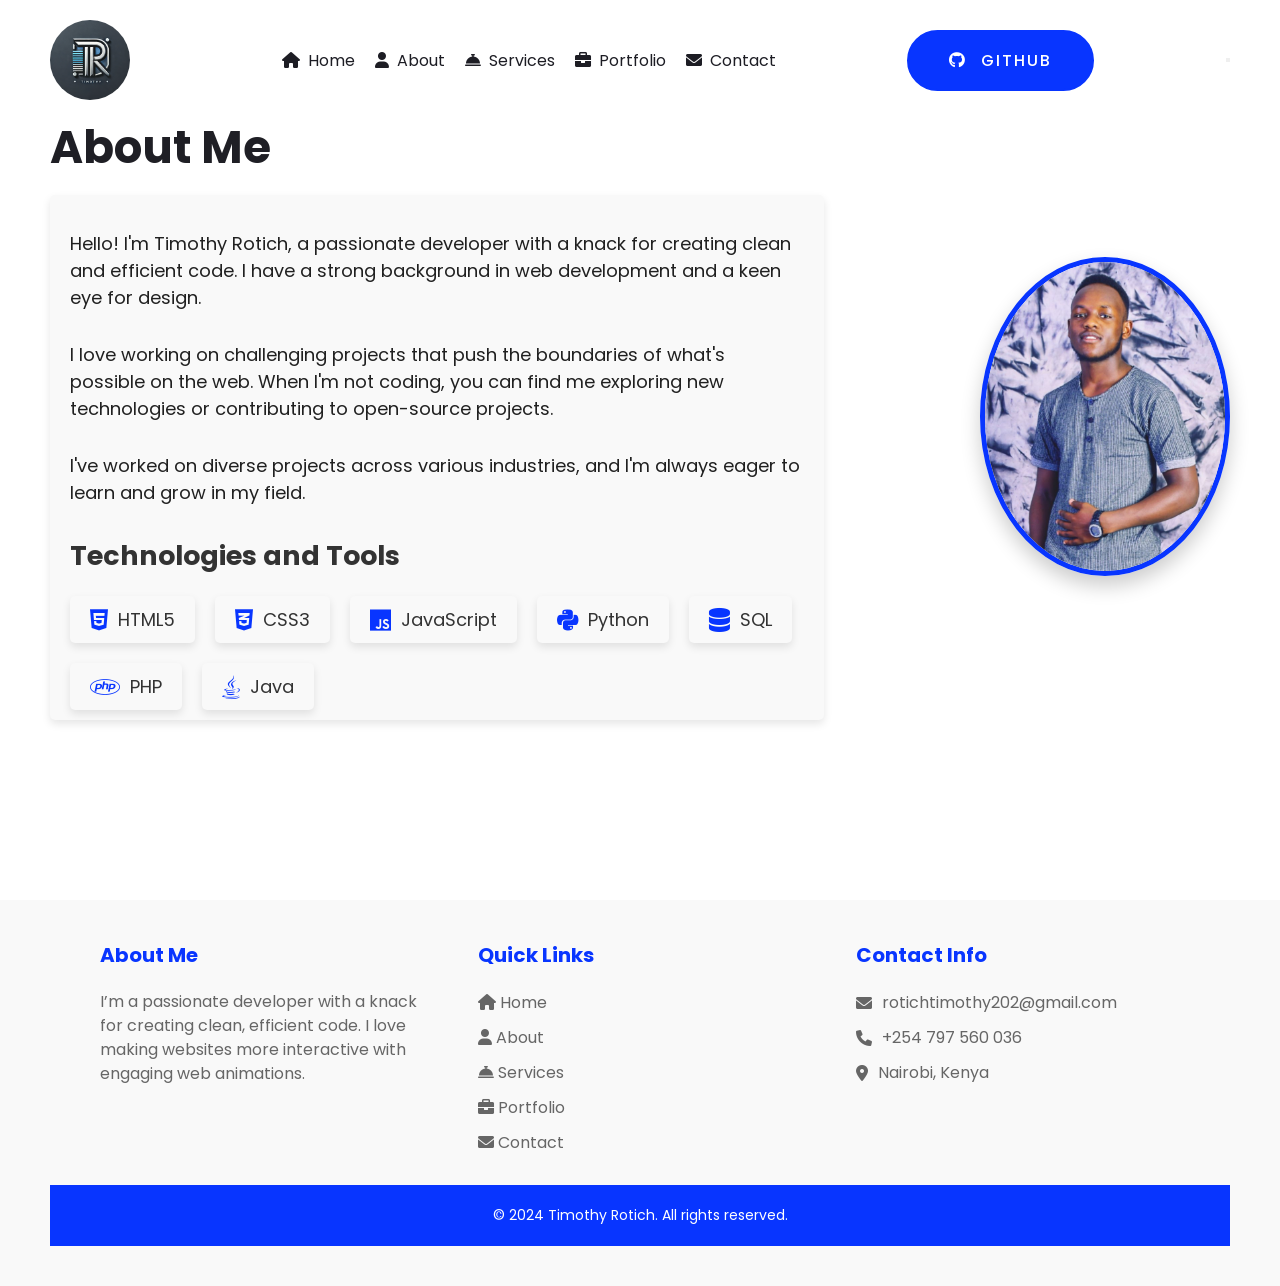
<file: about.html>
<!DOCTYPE html>
<html lang="en">
<head>
    <meta charset="UTF-8" />
    <meta name="description" content="Learn more about Timothy Rotich, a passionate developer specializing in web development and design." />
    <meta name="keywords" content="Timothy Rotich, About, Developer, Web Development" />
    <meta property="og:title" content="About Me - Timothy Rotich" />
    <meta property="og:description" content="Learn more about Timothy Rotich, a passionate developer specializing in web development and design." />
    <meta property="og:image" content="about_me.jpg" />
    <meta property="og:url" content="https://rotichtimothy.github.io/about.html" />
    <meta name="twitter:card" content="summary_large_image" />
    <title>About Me - Timothy Rotich</title>
    <link rel="stylesheet" href="style.css" />
    <link rel="preload" href="https://cdnjs.cloudflare.com/ajax/libs/font-awesome/6.0.0-beta3/css/all.min.css" as="style" onload="this.onload=null;this.rel='stylesheet'">
</head>
<body>
    <div id="loader" class="loader">
        <div class="spinner"></div>
    </div>
    <header class="hero animate">
        <nav class="animate">
            <div class="nav-left">
                <a href="index.html" class="logo"><img src="logo.webp" alt="Logo"></a>
            </div>
            <div class="nav-middle">
                <ul>
                    <li><a href="index.html"><i class="fas fa-home"></i> Home</a></li>
                    <li><a href="about.html"><i class="fas fa-user"></i> About</a></li>
                    <li><a href="services.html"><i class="fas fa-concierge-bell"></i> Services</a></li>
                    <li><a href="portfolio.html"><i class="fas fa-briefcase"></i> Portfolio</a></li>
                    <li><a href="contact.html"><i class="fas fa-envelope"></i> Contact</a></li>
                </ul>
            </div>
            <div class="nav-right">
                <a href="https://github.com/rotichtimothy" class="btn"><i class="fab fa-github"></i> GitHub</a>
            </div>
            <button class="nav-toggle" aria-label="toggle navigation">
                <span class="hamburger"></span>
            </button>
        </nav>
        <div class="content-wrapper">
            <div class="content animate">
                <h1>About Me</h1>
                <div class="about-text">
                    <p>
                        Hello! I'm Timothy Rotich, a passionate developer with a knack for creating clean and efficient code. I have a strong background in web development and a keen eye for design.
                    </p>
                    <p>
                        I love working on challenging projects that push the boundaries of what's possible on the web. When I'm not coding, you can find me exploring new technologies or contributing to open-source projects.
                    </p>
                    <p>
                        I've worked on diverse projects across various industries, and I'm always eager to learn and grow in my field.
                    </p>
                    <h2>Technologies and Tools</h2>
                    <div class="tech-tools">
                        <div class="tech-item">
                            <i class="fab fa-html5"></i>
                            <span>HTML5</span>
                        </div>
                        <div class="tech-item">
                            <i class="fab fa-css3-alt"></i>
                            <span>CSS3</span>
                        </div>
                        <div class="tech-item">
                            <i class="fab fa-js"></i>
                            <span>JavaScript</span>
                        </div>
                        <div class="tech-item">
                            <i class="fab fa-python"></i>
                            <span>Python</span>
                        </div>
                        <div class="tech-item">
                            <i class="fas fa-database"></i>
                            <span>SQL</span>
                        </div>
                        <div class="tech-item">
                            <i class="fab fa-php"></i>
                            <span>PHP</span>
                        </div>
                        <div class="tech-item">
                            <i class="fab fa-java"></i>
                            <span>Java</span>
                        </div>
                    </div>
                </div>
            </div>
            <div class="photo profile-photo animate">
                <img src="about_me.jpg" alt="About" />
            </div>
        </div>
    </header>
    <footer>
        <div class="footer-container">
            <div class="footer-left">
                <h3>About Me</h3>
                <p>
                    I’m a passionate developer with a knack for creating clean, efficient code.
                    I love making websites more interactive with engaging web animations.
                </p>
            </div>
            <div class="footer-middle">
                <h3>Quick Links</h3>
                <ul>
                    <li><a href="index.html"><i class="fas fa-home"></i> Home</a></li>
                    <li><a href="about.html"><i class="fas fa-user"></i> About</a></li>
                    <li><a href="services.html"><i class="fas fa-concierge-bell"></i> Services</a></li>
                    <li><a href="portfolio.html"><i class="fas fa-briefcase"></i> Portfolio</a></li>
                    <li><a href="contact.html"><i class="fas fa-envelope"></i> Contact</a></li>
                </ul>
            </div>
            <div class="footer-right">
                <h3>Contact Info</h3>
                <ul>
                    <li><i class="fas fa-envelope"></i> rotichtimothy202@gmail.com</li>
                    <li><i class="fas fa-phone"></i> +254 797 560 036</li>
                    <li><i class="fas fa-map-marker-alt"></i> Nairobi, Kenya</li>
                </ul>
            </div>
        </div>
        <div class="footer-bottom">
            <p>&copy; 2024 Timothy Rotich. All rights reserved.</p>
        </div>
    </footer>
    <script defer>
        window.addEventListener("load", function () {
            const loader = document.getElementById("loader");
            loader.style.display = "none";
            document.querySelectorAll('.animate').forEach(element => {
                element.classList.add('fade-in');
            });
        });

        document.querySelector('.nav-toggle').addEventListener('click', () => {
            document.querySelector('nav ul').classList.toggle('active');
        });
    </script>
</body>
</html>
</file>
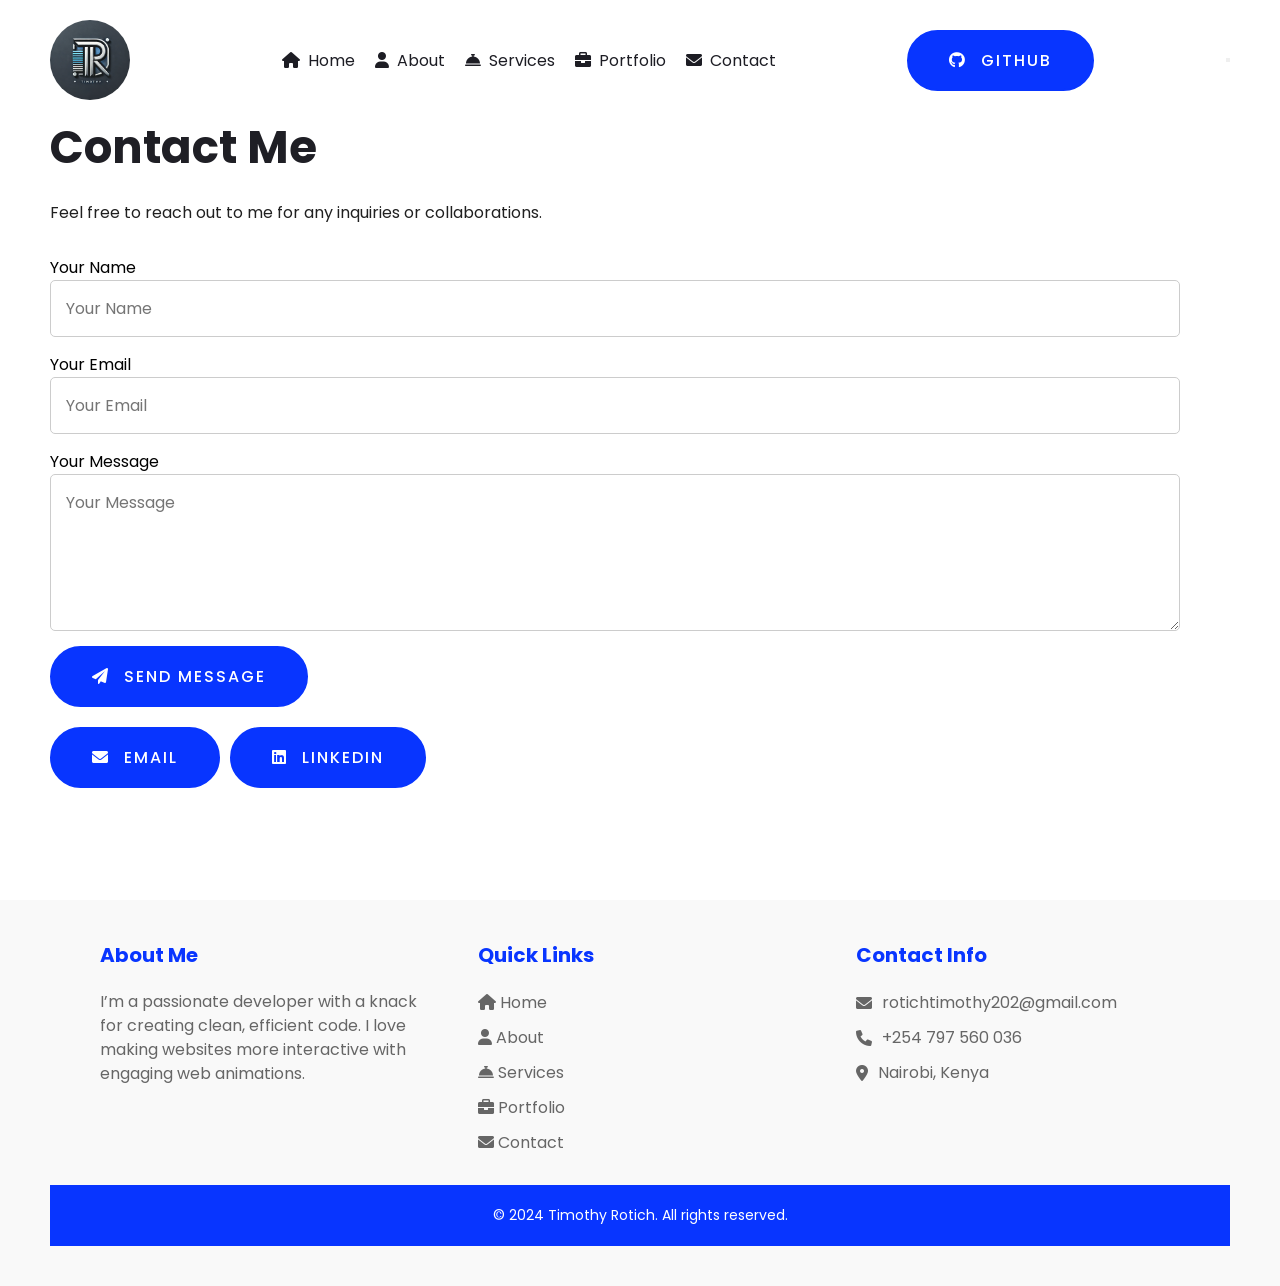
<file: contact.html>
<!DOCTYPE html>
<html lang="en">
<head>
    <meta charset="UTF-8" />
    <meta name="description" content="Contact Timothy Rotich for inquiries, collaborations, or project discussions. Let's connect!" />
    <meta name="keywords" content="Timothy Rotich, Contact, Web Development, Inquiries" />
    <meta property="og:title" content="Contact - Timothy Rotich" />
    <meta property="og:description" content="Contact Timothy Rotich for inquiries, collaborations, or project discussions. Let's connect!" />
    <meta property="og:image" content="path/to/your/image.jpg" />
    <meta property="og:url" content="https://rotichtimothy.github.io/contact.html" />
    <meta name="twitter:card" content="summary_large_image" />
    <title>Contact - Timothy Rotich</title>
    <link rel="stylesheet" href="style.css" />
    <link rel="preload" href="https://cdnjs.cloudflare.com/ajax/libs/font-awesome/6.0.0-beta3/css/all.min.css" as="style" onload="this.onload=null;this.rel='stylesheet'">
</head>
<body>
    <div id="loader" class="loader">
        <div class="spinner"></div>
    </div>
    <header class="hero animate">
        <nav class="animate">
            <div class="nav-left">
                <a href="index.html" class="logo"><img src="logo.webp" alt="Logo"></a>
            </div>
            <div class="nav-middle">
                <ul>
                    <li><a href="index.html"><i class="fas fa-home"></i> Home</a></li>
                    <li><a href="about.html"><i class="fas fa-user"></i> About</a></li>
                    <li><a href="services.html"><i class="fas fa-concierge-bell"></i> Services</a></li>
                    <li><a href="portfolio.html"><i class="fas fa-briefcase"></i> Portfolio</a></li>
                    <li><a href="contact.html"><i class="fas fa-envelope"></i> Contact</a></li>
                </ul>
            </div>
            <div class="nav-right">
                <a href="https://github.com/rotichtimothy" class="btn"><i class="fab fa-github"></i> GitHub</a>
            </div>
            <button class="nav-toggle" aria-label="toggle navigation">
                <span class="hamburger"></span>
            </button>
        </nav>
        <div class="content-wrapper">
            <div class="content animate">
                <h1>Contact Me</h1>
                <p>
                    Feel free to reach out to me for any inquiries or collaborations.
                </p>
                <form action="https://api.web3forms.com/submit" method="POST">
                    <input type="hidden" name="access_key" value="8ccf4cca-5c64-4b4d-85c8-927ecf9c5c9b" />
                    <label for="name">Your Name</label>
                    <input type="text" name="name" id="name" placeholder="Your Name" required />
                    <label for="email">Your Email</label>
                    <input type="email" name="email" id="email" placeholder="Your Email" required />
                    <label for="message">Your Message</label>
                    <textarea name="message" id="message" placeholder="Your Message" rows="5" required></textarea>
                    <button type="submit" class="btn"><i class="fas fa-paper-plane"></i> Send Message</button>
                </form>
                <div class="social-links animate">
                    <a href="mailto:rotichtimothy202@gmail.com" class="btn"><i class="fas fa-envelope"></i> Email</a>
                    <a href="https://www.linkedin.com/in/timothy-rotich-ab414a2a7/" class="btn"><i class="fab fa-linkedin"></i> LinkedIn</a>
                </div>
            </div>
        </div>
    </header>
    <footer>
        <div class="footer-container">
            <div class="footer-left">
                <h3>About Me</h3>
                <p>
                    I’m a passionate developer with a knack for creating clean, efficient code.
                    I love making websites more interactive with engaging web animations.
                </p>
            </div>
            <div class="footer-middle">
                <h3>Quick Links</h3>
                <ul>
                    <li><a href="index.html"><i class="fas fa-home"></i> Home</a></li>
                    <li><a href="about.html"><i class="fas fa-user"></i> About</a></li>
                    <li><a href="services.html"><i class="fas fa-concierge-bell"></i> Services</a></li>
                    <li><a href="portfolio.html"><i class="fas fa-briefcase"></i> Portfolio</a></li>
                    <li><a href="contact.html"><i class="fas fa-envelope"></i> Contact</a></li>
                </ul>
            </div>
            <div class="footer-right">
                <h3>Contact Info</h3>
                <ul>
                    <li><i class="fas fa-envelope"></i> rotichtimothy202@gmail.com</li>
                    <li><i class="fas fa-phone"></i> +254 797 560 036</li>
                    <li><i class="fas fa-map-marker-alt"></i> Nairobi, Kenya</li>
                </ul>
            </div>
        </div>
        <div class="footer-bottom">
            <p>&copy; 2024 Timothy Rotich. All rights reserved.</p>
        </div>
    </footer>
    <script defer>
        window.addEventListener("load", function () {
            const loader = document.getElementById("loader");
            loader.style.display = "none";
            document.querySelectorAll('.animate').forEach(element => {
                element.classList.add('fade-in');
            });
        });

        document.querySelector('.nav-toggle').addEventListener('click', () => {
            document.querySelector('nav ul').classList.toggle('active');
        });
    </script>
</body>
</html>
</file>
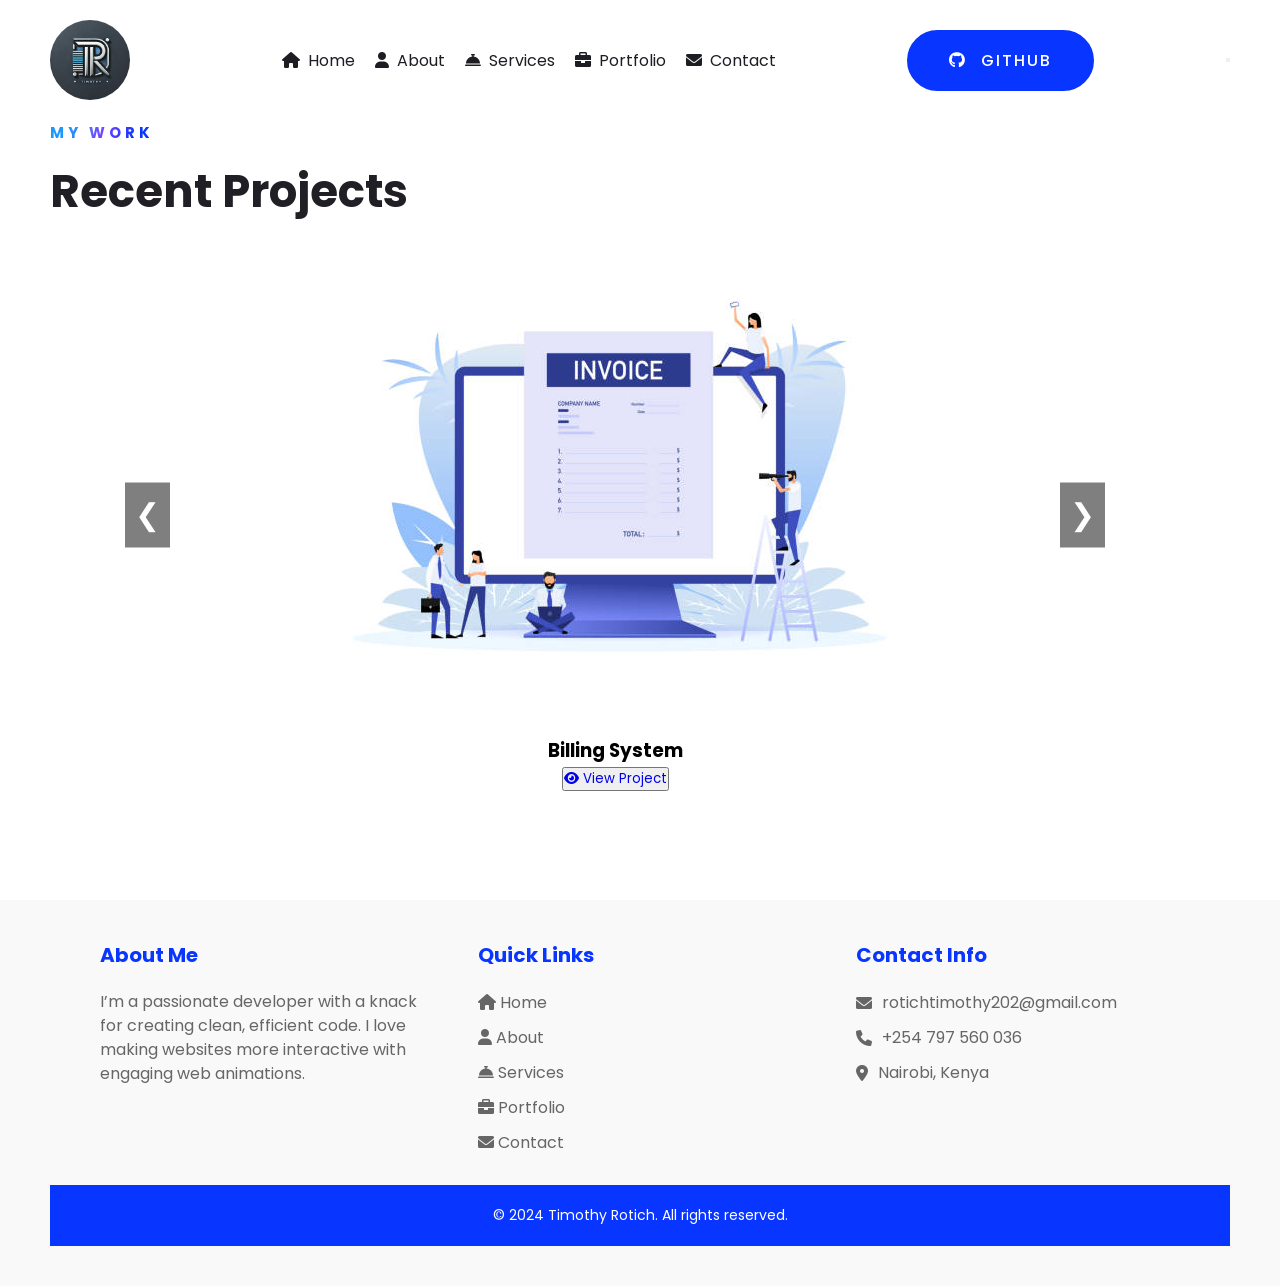
<file: portfolio.html>
<!DOCTYPE html>
<html lang="en">
<head>
    <meta charset="UTF-8" />
    <meta name="description" content="Explore the portfolio of Timothy Rotich, showcasing projects in web development, software engineering, and more." />
    <meta name="keywords" content="Timothy Rotich, Portfolio, Projects, Web Development" />
    <meta property="og:title" content="Portfolio - Timothy Rotich" />
    <meta property="og:description" content="Explore the portfolio of Timothy Rotich, showcasing projects in web development, software engineering, and more." />
    <meta property="og:image" content="path/to/your/image.jpg" />
    <meta property="og:url" content="https://rotichtimothy.github.io/portfolio.html" />
    <meta name="twitter:card" content="summary_large_image" />
    <title>Portfolio - Timothy Rotich</title>
    <link rel="stylesheet" href="style.css" />
    <link rel="preload" href="https://cdnjs.cloudflare.com/ajax/libs/font-awesome/6.0.0-beta3/css/all.min.css" as="style" onload="this.onload=null;this.rel='stylesheet'">
</head>
<body>
    <div id="loader" class="loader">
        <div class="spinner"></div>
    </div>
    <header class="hero animate">
        <nav class="animate">
            <div class="nav-left">
                <a href="index.html" class="logo"><img src="logo.webp" alt="Logo"></a>
            </div>
            <div class="nav-middle">
                <ul>
                    <li><a href="index.html"><i class="fas fa-home"></i> Home</a></li>
                    <li><a href="about.html"><i class="fas fa-user"></i> About</a></li>
                    <li><a href="services.html"><i class="fas fa-concierge-bell"></i> Services</a></li>
                    <li><a href="portfolio.html"><i class="fas fa-briefcase"></i> Portfolio</a></li>
                    <li><a href="contact.html"><i class="fas fa-envelope"></i> Contact</a></li>
                </ul>
            </div>
            <div class="nav-right">
                <a href="https://github.com/rotichtimothy" class="btn"><i class="fab fa-github"></i> GitHub</a>
            </div>
            <button class="nav-toggle" aria-label="toggle navigation">
                <span class="hamburger"></span>
            </button>
        </nav>
        <div class="content-wrapper">
            <div class="content animate">
                <h2 class="title">My Work</h2>
                <h1>Recent Projects</h1>
                <div class="portfolio-carousel">
                    <div class="carousel-inner">
                        <div class="carousel-item active">
                            <img src="billing-system.jpg" alt="Billing System" />
                            <h3>Billing System</h3>
                            <button><a href="https://rotichtimothy.github.io/Billing-System/" target="_blank" class="project-btn"><i class="fas fa-eye"></i> View Project</a></button>
                        </div>
                        <div class="carousel-item">
                            <img src="currency-converter.jpg" alt="Currency Converter" />
                            <h3>Currency Converter</h3>
                            <button><a href="https://rotichtimothy.github.io/Currency-Converter/" target="_blank" class="project-btn"><i class="fas fa-eye"></i> View Project</a></button>
                        </div>
                        <div class="carousel-item">
                            <img src="password-generator.jpg" alt="Password Generator" />
                            <h3>Password Generator</h3>
                            <button><a href="https://rotichtimothy.github.io/Password-Generator/" target="_blank" class="project-btn"><i class="fas fa-eye"></i> View Project</a></button>
                        </div>
                        <div class="carousel-item">
                            <img src="password-strength.jpg" alt="Password Strength Checker" />
                            <h3>Password Strength Checker</h3>
                            <button><a href="https://rotichtimothy.github.io/Password-Strength-Checker/" target="_blank" class="project-btn"><i class="fas fa-eye"></i> View Project</a></button>
                        </div>
                        <div class="carousel-item">
                            <img src="note-app.jpg" alt="Note App" />
                            <h3>Note App</h3>
                            <button><a href="https://rotichtimothy.github.io/Note-App/" target="_blank" class="project-btn"><i class="fas fa-eye"></i> View Project</a></button>
                        </div>
                        <div class="carousel-item">
                            <img src="quiz.jpg" alt="QuizMaster" />
                            <h3>QuizMaster</h3>
                            <button><a href="https://rotichtimothy.github.io/QuizMaster/" target="_blank" class="project-btn"><i class="fas fa-eye"></i> View Project</a></button>
                        </div>
                        <div class="carousel-item">
                            <img src="countdown.jpg" alt="Countdown Timer" />
                            <h3>Countdown Timer</h3>
                            <button><a href="https://rotichtimothy.github.io/countdown-timer/" target="_blank" class="project-btn"><i class="fas fa-eye"></i> View Project</a></button>
                        </div>
                        <div class="carousel-item">
                            <img src="timer.jpg" alt="Timer" />
                            <h3>Timer</h3>
                            <button><a href="https://rotichtimothy.github.io/timer/" target="_blank" class="project-btn"><i class="fas fa-eye"></i> View Project</a></button>
                        </div>
                        <div class="carousel-item">
                            <img src="digital-clock.jpg" alt="Digital Clock" />
                            <h3>Digital Clock</h3>
                            <button><a href="https://rotichtimothy.github.io/Digital-Clock/" target="_blank" class="project-btn"><i class="fas fa-eye"></i> View Project</a></button>
                        </div>
                    </div>
                    <button class="carousel-control-prev" onclick="plusSlides(-1)">&#10094;</button>
                    <button class="carousel-control-next" onclick="plusSlides(1)">&#10095;</button>
                </div>
            </div>
        </div>
    </header>
    <footer>
        <div class="footer-container">
            <div class="footer-left">
                <h3>About Me</h3>
                <p>
                    I’m a passionate developer with a knack for creating clean, efficient code.
                    I love making websites more interactive with engaging web animations.
                </p>
            </div>
            <div class="footer-middle">
                <h3>Quick Links</h3>
                <ul>
                    <li><a href="index.html"><i class="fas fa-home"></i> Home</a></li>
                    <li><a href="about.html"><i class="fas fa-user"></i> About</a></li>
                    <li><a href="services.html"><i class="fas fa-concierge-bell"></i> Services</a></li>
                    <li><a href="portfolio.html"><i class="fas fa-briefcase"></i> Portfolio</a></li>
                    <li><a href="contact.html"><i class="fas fa-envelope"></i> Contact</a></li>
                </ul>
            </div>
            <div class="footer-right">
                <h3>Contact Info</h3>
                <ul>
                    <li><i class="fas fa-envelope"></i> rotichtimothy202@gmail.com</li>
                    <li><i class="fas fa-phone"></i> +254 797 560 036</li>
                    <li><i class="fas fa-map-marker-alt"></i> Nairobi, Kenya</li>
                </ul>
            </div>
        </div>
        <div class="footer-bottom">
            <p>&copy; 2024 Timothy Rotich. All rights reserved.</p>
        </div>
    </footer>
    <script defer>
        window.addEventListener("load", function () {
            const loader = document.getElementById("loader");
            loader.style.display = "none";
            document.querySelectorAll('.animate').forEach(element => {
                element.classList.add('fade-in');
            });
        });

        document.querySelector('.nav-toggle').addEventListener('click', () => {
            document.querySelector('nav ul').classList.toggle('active');
        });

        let slideIndex = 1;
        showSlides(slideIndex);

        function plusSlides(n) {
            showSlides(slideIndex += n);
        }

        function showSlides(n) {
            let i;
            let slides = document.getElementsByClassName("carousel-item");
            if (n > slides.length) {slideIndex = 1}
            if (n < 1) {slideIndex = slides.length}
            for (i = 0; i < slides.length; i++) {
                slides[i].style.display = "none";
            }
            slides[slideIndex-1].style.display = "block";
        }
    </script>
</body>
</html>
</file>
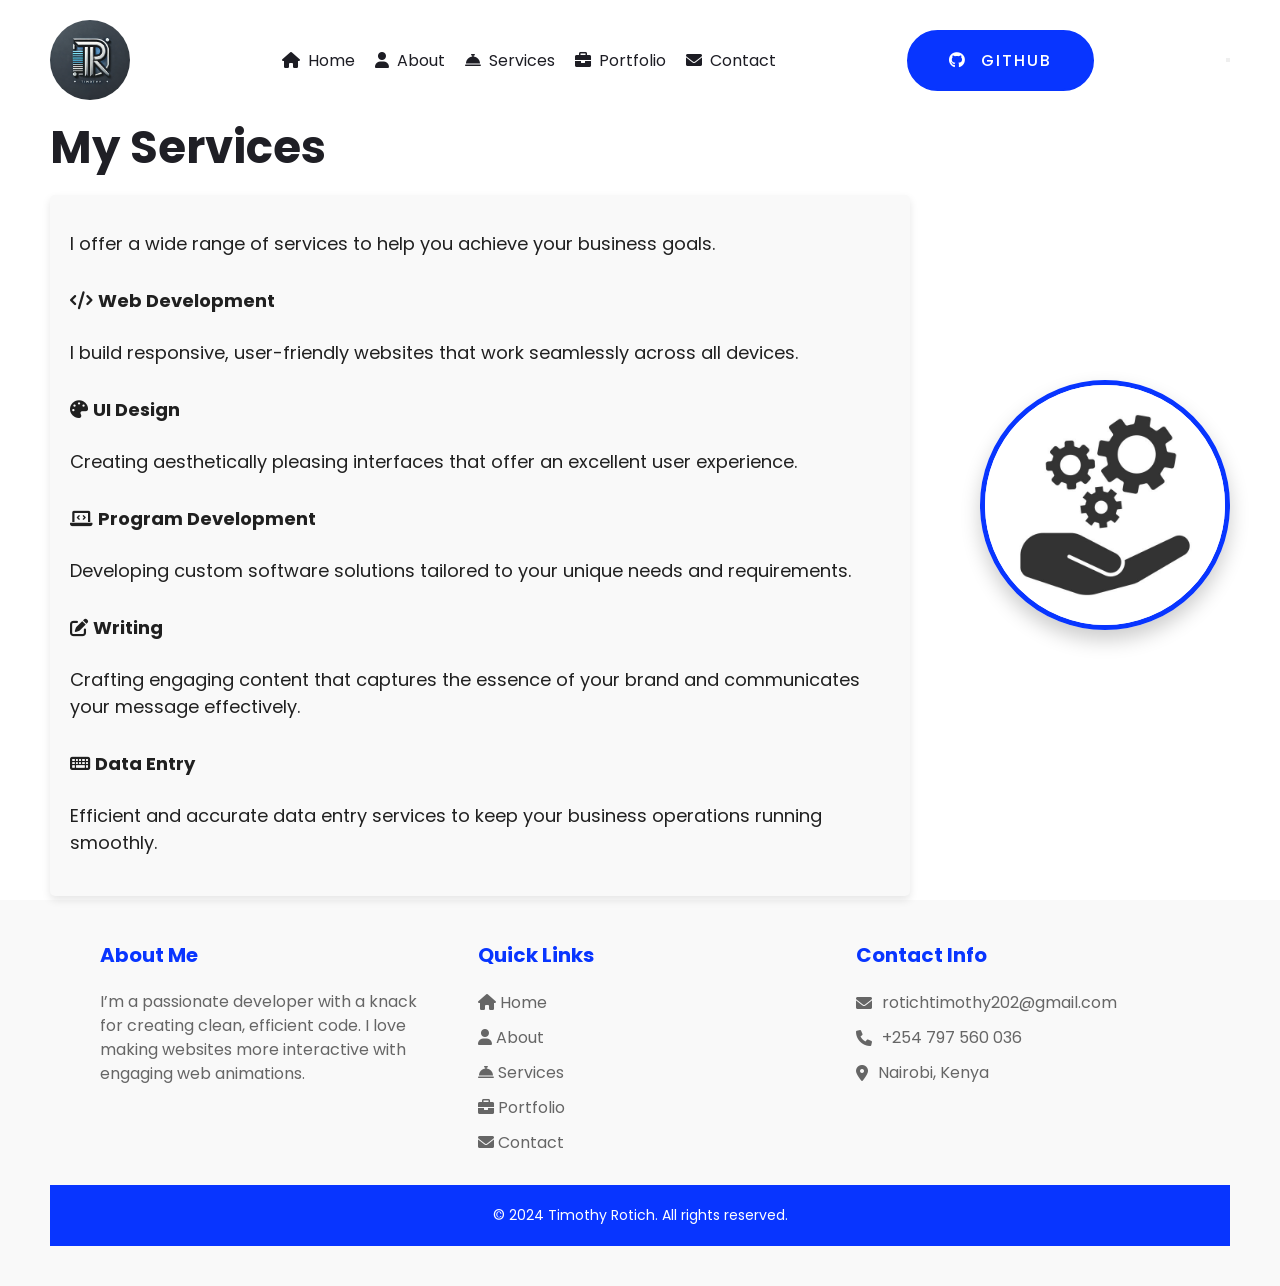
<file: services.html>
<!DOCTYPE html>
<html lang="en">
<head>
    <meta charset="UTF-8" />
    <meta name="description" content="Explore the services offered by Timothy Rotich, including web development, UI design, and more." />
    <meta name="keywords" content="Timothy Rotich, Services, Web Development, UI Design" />
    <meta property="og:title" content="Services - Timothy Rotich" />
    <meta property="og:description" content="Explore the services offered by Timothy Rotich, including web development, UI design, and more." />
    <meta property="og:image" content="path/to/your/image.jpg" />
    <meta property="og:url" content="https://rotichtimothy.github.io/services.html" />
    <meta name="twitter:card" content="summary_large_image" />
    <title>Services - Timothy Rotich</title>
    <link rel="stylesheet" href="style.css" />
    <link rel="preload" href="https://cdnjs.cloudflare.com/ajax/libs/font-awesome/6.0.0-beta3/css/all.min.css" as="style" onload="this.onload=null;this.rel='stylesheet'">
</head>
<body>
    <div id="loader" class="loader">
        <div class="spinner"></div>
    </div>
    <header class="hero animate">
        <nav class="animate">
            <div class="nav-left">
                <a href="index.html" class="logo"><img src="logo.webp" alt="Logo"></a>
            </div>
            <div class="nav-middle">
                <ul>
                    <li><a href="index.html"><i class="fas fa-home"></i> Home</a></li>
                    <li><a href="about.html"><i class="fas fa-user"></i> About</a></li>
                    <li><a href="services.html"><i class="fas fa-concierge-bell"></i> Services</a></li>
                    <li><a href="portfolio.html"><i class="fas fa-briefcase"></i> Portfolio</a></li>
                    <li><a href="contact.html"><i class="fas fa-envelope"></i> Contact</a></li>
                </ul>
            </div>
            <div class="nav-right">
                <a href="https://github.com/rotichtimothy" class="btn"><i class="fab fa-github"></i> GitHub</a>
            </div>
            <button class="nav-toggle" aria-label="toggle navigation">
                <span class="hamburger"></span>
            </button>
        </nav>
        <div class="content-wrapper">
            <div class="content animate">
                <h1>My Services</h1>
                <div class="services-text">
                    <p>
                        I offer a wide range of services to help you achieve your business goals.
                    </p>
                    <ul>
                        <li><i class="fas fa-code"></i> <strong>Web Development</strong>
                            <p>I build responsive, user-friendly websites that work seamlessly across all devices.</p>
                        </li>
                        <li><i class="fas fa-palette"></i> <strong>UI Design</strong>
                            <p>Creating aesthetically pleasing interfaces that offer an excellent user experience.</p>
                        </li>
                        <li><i class="fas fa-laptop-code"></i> <strong>Program Development</strong>
                            <p>Developing custom software solutions tailored to your unique needs and requirements.</p>
                        </li>
                        <li><i class="fas fa-edit"></i> <strong>Writing</strong>
                            <p>Crafting engaging content that captures the essence of your brand and communicates your message effectively.</p>
                        </li>
                        <li><i class="fas fa-keyboard"></i> <strong>Data Entry</strong>
                            <p>Efficient and accurate data entry services to keep your business operations running smoothly.</p>
                        </li>
                    </ul>
                </div>
            </div>
            <div class="photo animate">
                <img src="services.jpg" alt="Services" />
            </div>
        </div>
    </header>
    <footer>
        <div class="footer-container">
            <div class="footer-left">
                <h3>About Me</h3>
                <p>
                    I’m a passionate developer with a knack for creating clean, efficient code.
                    I love making websites more interactive with engaging web animations.
                </p>
            </div>
            <div class="footer-middle">
                <h3>Quick Links</h3>
                <ul>
                    <li><a href="index.html"><i class="fas fa-home"></i> Home</a></li>
                    <li><a href="about.html"><i class="fas fa-user"></i> About</a></li>
                    <li><a href="services.html"><i class="fas fa-concierge-bell"></i> Services</a></li>
                    <li><a href="portfolio.html"><i class="fas fa-briefcase"></i> Portfolio</a></li>
                    <li><a href="contact.html"><i class="fas fa-envelope"></i> Contact</a></li>
                </ul>
            </div>
            <div class="footer-right">
                <h3>Contact Info</h3>
                <ul>
                    <li><i class="fas fa-envelope"></i> rotichtimothy202@gmail.com</li>
                    <li><i class="fas fa-phone"></i> +254 797 560 036</li>
                    <li><i class="fas fa-map-marker-alt"></i> Nairobi, Kenya</li>
                </ul>
            </div>
        </div>
        <div class="footer-bottom">
            <p>&copy; 2024 Timothy Rotich. All rights reserved.</p>
        </div>
    </footer>
    <script defer>
        window.addEventListener("load", function () {
            const loader = document.getElementById("loader");
            loader.style.display = "none";
            document.querySelectorAll('.animate').forEach(element => {
                element.classList.add('fade-in');
            });
        });

        document.querySelector('.nav-toggle').addEventListener('click', () => {
            document.querySelector('nav ul').classList.toggle('active');
        });
    </script>
</body>
</html>
</file>
<file: style.css>
@import url("https://fonts.googleapis.com/css2?family=Poppins:wght@400;500;600;700&display=swap");

* {
    margin: 0;
    padding: 0;
    box-sizing: border-box;
    font-family: "Poppins", sans-serif;
}

a {
    text-decoration: none;
}

.hero {
    display: flex;
    flex-direction: column;
    width: 100%;
    min-height: 100vh;
    background: url('') no-repeat center center/cover;
}

nav {
    display: flex;
    align-items: center;
    justify-content: space-between;
    padding: 20px 50px;
    flex-wrap: wrap;
}

.logo {
    display: flex;
    align-items: center;
}

.logo img {
    width: 80px;
    height: auto;
    border-radius: 50%;
    margin-right: 20px;
}

nav ul {
    display: flex;
    flex-wrap: wrap;
    gap: 20px;
}

nav ul li {
    list-style: none;
}

nav ul li a {
    color: #1d1d24;
    position: relative;
    padding: 5px 0;
    display: flex;
    align-items: center;
    transition: color 0.3s;
}

nav ul li a i {
    margin-right: 8px;
}

nav ul li a:hover {
    color: #0835ff;
}

nav ul li a:after {
    content: "";
    position: absolute;
    left: 0;
    width: 0;
    height: 3px;
    background: #0835ff;
    transition: width 0.3s;
    bottom: 0;
}

nav ul li a:hover:after {
    width: 100%;
}

.btn {
    color: #fff;
    font-size: 16px;
    text-transform: uppercase;
    letter-spacing: 2px;
    padding: 16px 40px;
    border-radius: 500px;
    display: inline-block;
    font-weight: 500;
    transition: all 0.4s ease-in-out;
    background-size: 152% 100%;
    background: #0835ff;
    border: 2px solid #0835ff;
    align-items: center;
}

.btn i {
    margin-right: 8px;
}

.btn:hover {
    background: transparent;
    border-color: #0835ff;
    color: #0835ff;
}

.content-wrapper {
    display: flex;
    justify-content: space-between;
    align-items: center;
    padding: 0 50px;
    height: 100%;
    flex-wrap: wrap;
    gap: 20px;
}

.content {
    flex: 1;
    padding-right: 50px;
}

.content .title {
    color: #0a0a0a;
    font-size: 15px;
    text-transform: uppercase;
    letter-spacing: 4px;
    display: inline-block;
    margin-bottom: 20px;
    background: linear-gradient(
        120deg,
        #1c99fe 20.69%,
        #7644ff 50.19%,
        #0835ff 79.69%
    );
    -webkit-background-clip: text;
    background-clip: text;
    -webkit-text-fill-color: transparent;
}

.content h1 {
    color: #1f1f25;
    font-size: 75px;
    font-weight: 900;
    line-height: 90px;
    text-transform: inherit;
    width: 70%;
}

.content h1 span {
    color: #0835ff;
}

.content p {
    color: #202020;
    margin-top: 25px;
    margin-bottom: 30px;
}

.photo {
    flex-shrink: 0;
    width: 250px;
}

.photo img {
    width: 100%;
    height: auto;
    border-radius: 50%;
    border: 5px solid #0835ff;
    box-shadow: 0 10px 20px rgba(0, 0, 0, 0.2);
}

.content h1 {
    color: #1f1f25;
    font-size: 45px;
    font-weight: 700;
    line-height: 55px;
    text-transform: inherit;
    margin-bottom: 20px;
}

.content ul {
    list-style: none;
    padding: 0;
}

.content ul li {
    margin-bottom: 10px;
    font-size: 18px;
    color: #202020;
}

.portfolio-items {
    display: flex;
    flex-wrap: wrap;
    gap: 20px;
}

.portfolio-item {
    width: calc(20% - 20px);
    background: #fff;
    padding: 20px;
    border-radius: 10px;
    box-shadow: 0 10px 20px rgba(0, 0, 0, 0.1);
    text-align: center;
    transition: transform 0.3s, box-shadow 0.3s;
}

.portfolio-item:hover {
    transform: translateY(-5px);
    box-shadow: 0 15px 25px rgba(0, 0, 0, 0.15);
}

.portfolio-item img {
    width: 100%;
    height: auto;
    border-radius: 50%;
    border: 3px solid #0835ff;
    box-shadow: 0 5px 15px rgba(0, 0, 0, 0.1);
}

.portfolio-item h3 {
    margin-top: 15px;
    font-size: 20px;
    color: #0835ff;
}

.portfolio-item p {
    margin-top: 10px;
    font-size: 16px;
    color: #202020;
}

form {
    display: flex;
    flex-direction: column;
}

form input,
form textarea {
    width: 100%;
    padding: 15px;
    margin-bottom: 15px;
    border: 1px solid #ccc;
    border-radius: 5px;
    font-size: 16px;
    transition: border-color 0.3s, box-shadow 0.3s;
}

form input:focus,
form textarea:focus {
    border-color: #0835ff;
    box-shadow: 0 0 5px rgba(8, 53, 255, 0.3);
}

form button {
    align-self: flex-start;
}

.tech-tools {
    display: flex;
    flex-wrap: wrap;
    gap: 20px;
    margin-top: 20px;
}

.tech-item {
    display: flex;
    align-items: center;
    gap: 10px;
    padding: 10px 20px;
    background: #f9f9f9;
    border-radius: 5px;
    box-shadow: 0 4px 8px rgba(0, 0, 0, 0.1);
    font-size: 18px;
    color: #333;
}

.tech-item i {
    font-size: 24px;
    color: #0835ff;
}

.about-text {
    align-items: center;
    gap: 10px;
    padding: 10px 20px;
    background: #f9f9f9;
    border-radius: 5px;
    box-shadow: 0 4px 8px rgba(0, 0, 0, 0.1);
    font-size: 18px;
    color: #333;
    width: 90%;
}

.services-text {
    align-items: center;
    gap: 10px;
    padding: 10px 20px;
    background: #f9f9f9;
    border-radius: 5px;
    box-shadow: 0 4px 8px rgba(0, 0, 0, 0.1);
    font-size: 18px;
    color: #333;
}

.social-links {
    margin-top: 20px;
    display: flex;
    flex-wrap: wrap;
    gap: 10px;
}

footer {
    background-color: #f9f9f9;
    padding: 40px 50px;
    color: #333;
}

.footer-container {
    display: flex;
    justify-content: space-between;
    align-items: flex-start;
    padding: 0 50px;
    flex-wrap: wrap;
    gap: 20px;
}

.footer-left,
.footer-middle,
.footer-right {
    width: 30%;
    min-width: 200px;
}

.footer-left h3,
.footer-middle h3,
.footer-right h3 {
    font-size: 20px;
    margin-bottom: 20px;
    color: #0835ff;
}

.footer-left p {
    font-size: 16px;
    line-height: 24px;
    color: #666;
}

.footer-middle ul,
.footer-right ul {
    list-style: none;
    padding: 0;
}

.footer-middle ul li,
.footer-right ul li {
    margin-bottom: 10px;
    font-size: 16px;
    color: #666;
}

.footer-middle ul li a,
.footer-right ul li a {
    color: #666;
    text-decoration: none;
    transition: color 0.3s;
}

.footer-middle ul li a:hover,
.footer-right ul li a:hover {
    color: #1d1d24;
}

.footer-right ul li {
    display: flex;
    align-items: center;
}

.footer-right ul li i {
    margin-right: 10px;
}

.footer-bottom {
    text-align: center;
    padding: 20px 0;
    background-color: #0835ff;
    color: #fff;
    font-size: 14px;
    margin-top: 20px;
}

.loader {
    position: fixed;
    top: 0;
    left: 0;
    width: 100%;
    height: 100%;
    background-color: rgba(255, 255, 255, 0.9);
    z-index: 9999;
    display: flex;
    justify-content: center;
    align-items: center;
}

.spinner {
    width: 60px;
    height: 60px;
    border: 6px solid #0835ff;
    border-top-color: transparent;
    border-radius: 50%;
    animation: spin 1s linear infinite;
}

@keyframes spin {
    0% {
        transform: rotate(0deg);
    }
    100% {
        transform: rotate(360deg);
    }
}

@media (max-width: 768px) {
    .content-wrapper {
        flex-direction: column;
        padding: 0 20px;
        text-align: center;
    }

    .content {
        padding-right: 0;
    }

    .photo {
        width: 150px;
        margin-top: 20px;
    }

    .content h1 {
        font-size: 30px;
        line-height: 40px;
        width: 100%;
    }

    .social-links {
        flex-direction: column;
        align-items: center;
    }

    .social-links .btn {
        margin-bottom: 10px;
        width: 100%;
    }

    .portfolio-item {
        width: calc(50% - 20px);
    }

    nav {
        padding: 20px;
        flex-direction: column;
    }

    nav ul {
        flex-direction: column;
        align-items: center;
    }

    nav ul li {
        margin-bottom: 10px;
    }

    .footer-container {
        padding: 20px;
        flex-direction: column;
        align-items: center;
    }

    .footer-left,
    .footer-middle,
    .footer-right {
        width: 100%;
        text-align: center;
        margin-bottom: 20px;
    }
}

@media (max-width: 480px) {
    .portfolio-item {
        width: 100%;
    }
}

.portfolio-carousel {
    position: relative;
    max-width: 1000px;
    margin: auto;
    overflow: hidden;
}

.carousel-inner {
    display: flex;
    transition: transform 0.5s ease-in-out;
}

.carousel-item {
    min-width: 100%;
    transition: transform 0.5s ease;
    text-align: center;
}

.carousel-item img {
    max-width: 100%;
    height: auto;
    border-radius: 10px;
}

.carousel-control-prev,
.carousel-control-next {
    position: absolute;
    top: 50%;
    transform: translateY(-50%);
    background-color: rgba(0, 0, 0, 0.5);
    color: white;
    border: none;
    font-size: 30px;
    cursor: pointer;
    padding: 10px;
}

.carousel-control-prev {
    left: 10px;
}

.carousel-control-next {
    right: 10px;
}

@keyframes fadeIn {
    from {
        opacity: 0;
        transform: translateY(20px);
    }
    to {
        opacity: 1;
        transform: translateY(0);
    }
}

.fade-in {
    animation: fadeIn 1s ease-in-out;
}

.animate {
    opacity: 0;
}

.fade-in {
    opacity: 1;
}

.card-slider {
    display: flex;
    overflow: hidden;
    position: relative;
    width: 100%;
    max-width: 1000px;
    margin: auto;
    padding: 20px 0;
}

.card {
    flex: 1;
    min-width: 300px;
    max-width: 300px;
    margin: 0 10px;
    padding: 20px;
    background-color: #fff;
    border-radius: 10px;
    box-shadow: 0 4px 8px rgba(0, 0, 0, 0.1);
    transition: transform 0.5s ease-in-out, opacity 0.5s ease-in-out;
    opacity: 0;
    transform: scale(0.9);
    display: none;
}

.card.active {
    opacity: 1;
    transform: scale(1);
    display: block;
}

.card img {
    width: 100%;
    border-radius: 10px;
    margin-bottom: 15px;
}

.card h3 {
    font-size: 24px;
    margin-bottom: 10px;
}

.slider-controls {
    display: flex;
    justify-content: center;
    margin-top: 20px;
}

.slider-control-prev,
.slider-control-next {
    background-color: rgba(0, 0, 0, 0.5);
    color: white;
    border: none;
    font-size: 30px;
    cursor: pointer;
    padding: 10px;
    margin: 0 5px;
    border-radius: 50%;
}
</file>
